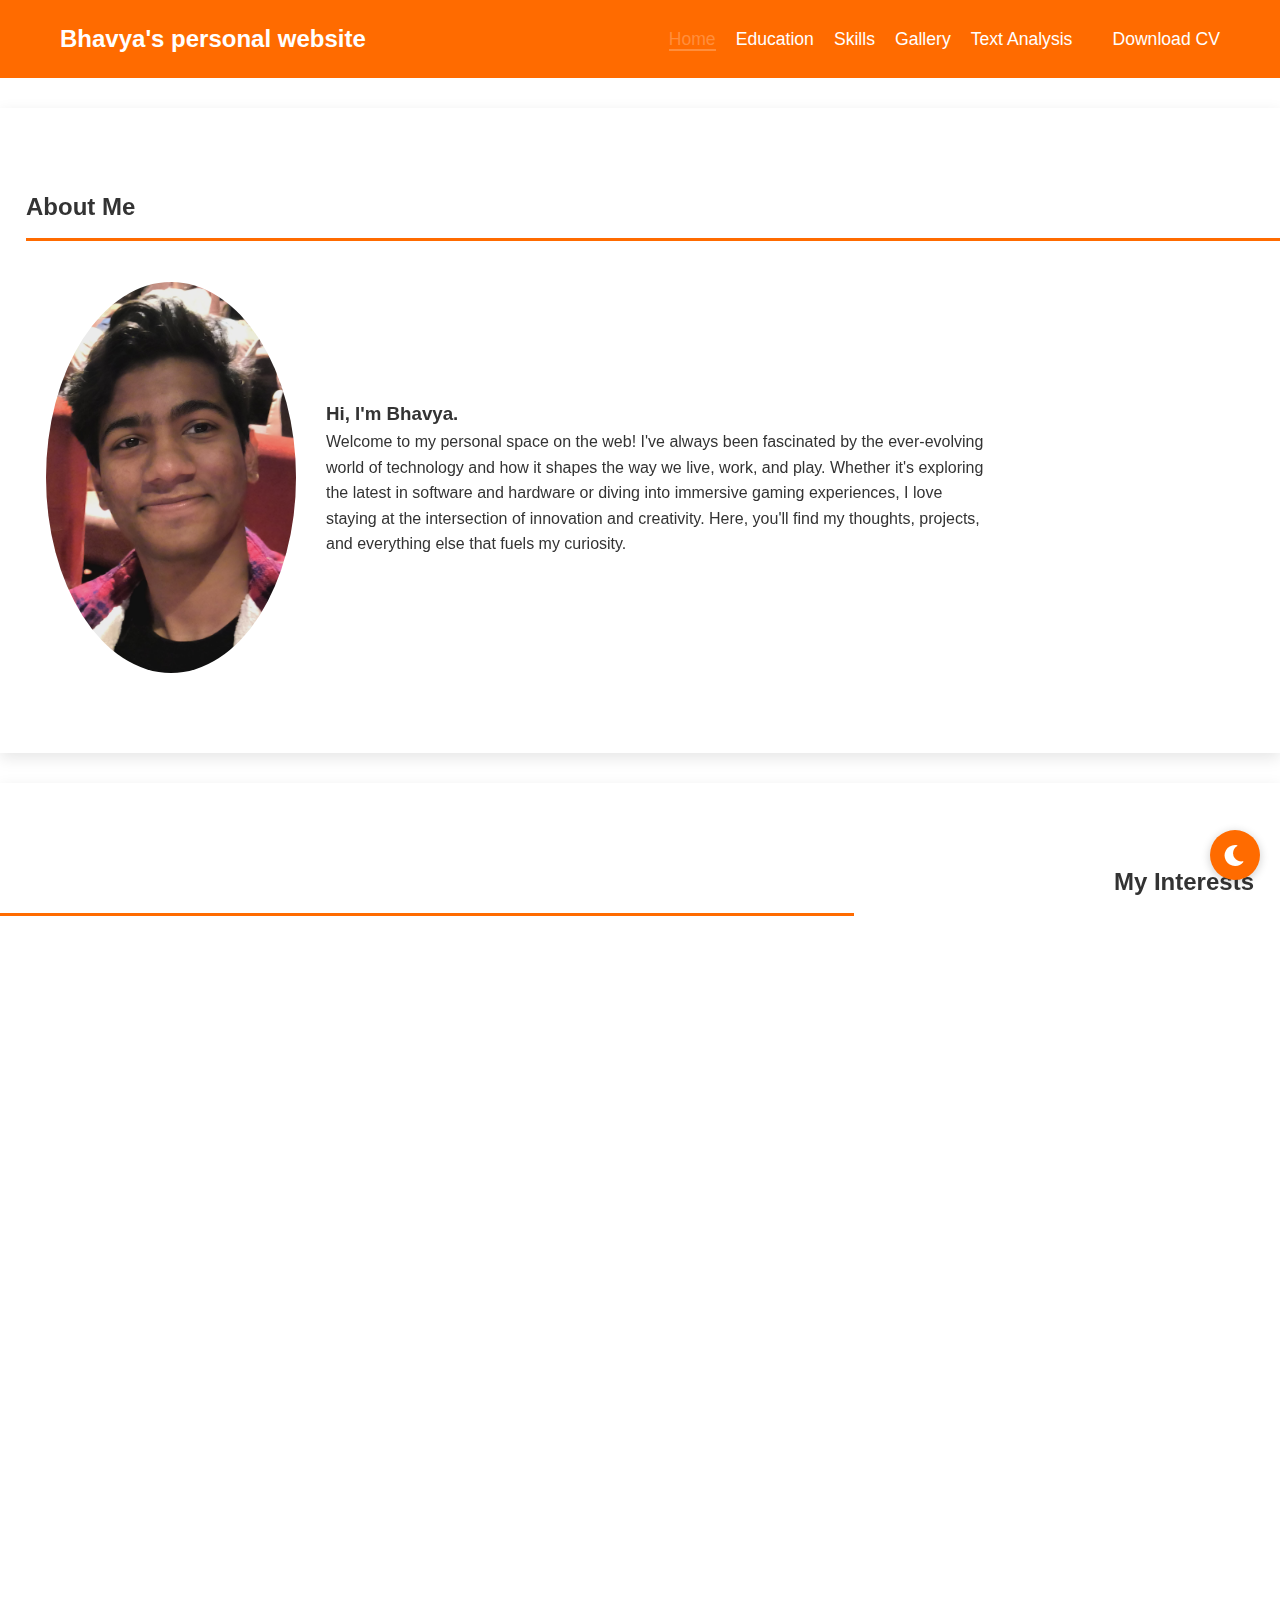
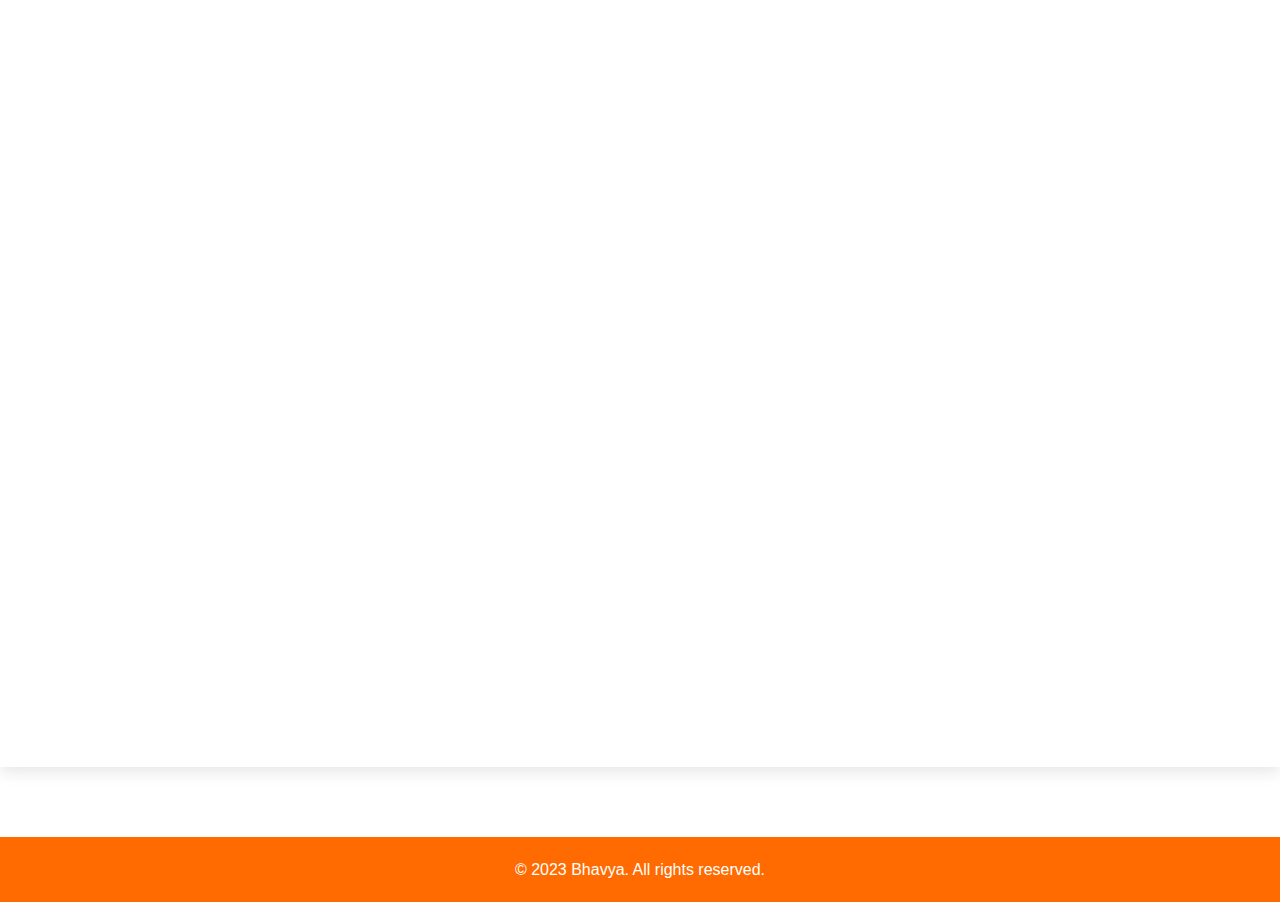
<file: index.html>
<!DOCTYPE html>
<html lang="en">
<head>
    <meta charset="UTF-8">
    <meta name="viewport" content="width=device-width, initial-scale=1.0">
    <title>Bhavya's Personal Website</title>
    <link rel="stylesheet" href="css/styles.css">
    <link rel="stylesheet" href="css/animations.css">
    <link rel="stylesheet" href="https://cdnjs.cloudflare.com/ajax/libs/font-awesome/6.0.0/css/all.min.css">
</head>
<body>
    <header>
        <div class="container">
            <h2>Bhavya's personal website</h2>
            <nav>
                <ul>
                    <li><a href="index.html" class="active">Home</a></li>
                    <li><a href="education.html">Education</a></li>
                    <li><a href="skills.html">Skills</a></li>
                    <li><a href="gallery.html">Gallery</a></li>
                    <li><a href="text-analysis.html">Text Analysis</a></li>
                    <li><a href="assets/cv.pdf" class="cv-nav-button" download>Download CV</a></li>
                </ul>
            </nav>
        </div>
    </header>

    <div class="page-content">
        <div class="container">
            <section id="about" class="section align-left">
                <h2 class="slide-in">About Me</h2>
                <div class="section-content">
                    <div class="profile slide-in">
                        <img src="assets/profile.jpg" alt="Profile Picture" class="profile-img">
                        <div class="about-text">
                            <h3 class="slide-in">Hi, I'm Bhavya.</h3>
                            <p class="slide-in">Welcome to my personal space on the web! I've always been fascinated by the ever-evolving world of technology and how it shapes the way we live, work, and play. Whether it's exploring the latest in software and hardware or diving into immersive gaming experiences, I love staying at the intersection of innovation and creativity. Here, you'll find my thoughts, projects, and everything else that fuels my curiosity.</p>
                        </div>
                    </div>
                </div>
            </section>
            
            <section id="interests" class="section align-right">
                <h2 class="slide-in-right">My Interests</h2>
                <div class="interests-container slide-in-right" style="width: 100%; max-width: 100%; padding: 0; margin-right: 0;">
                    <div class="interest-item">
                        <div class="interest-image">
                            <img src="assets/music.png" alt="Music Interest">
                        </div>
                        <div class="interest-content">
                            <h3>Music</h3>
                            <p>I enjoy listening to a variety of music genres including indie rock, classical, and electronic. Music helps me focus while coding and unwind after a long day.</p>
                        </div>
                    </div>
                    
                    <div class="interest-item right">
                        <div class="interest-image">
                            <img src="assets/gaming.png" alt="Gaming Interest">
                        </div>
                        <div class="interest-content">
                            <h3>Gaming</h3>
                            <p>I'm passionate about video games, especially strategy and RPG titles. Gaming offers a creative escape and helps me develop problem-solving skills in engaging virtual environments.</p>
                        </div>
                    </div>
                    
                    <div class="interest-item">
                        <div class="interest-image">
                            <img src="assets/nature.png" alt="Nature Interest">
                        </div>
                        <div class="interest-content">
                            <h3>Watching Nature</h3>
                            <p>I find peace in observing natural landscapes, from serene forests to majestic mountains. Nature watching helps me reconnect with the world around me and find inspiration for my creative endeavors.</p>
                        </div>
                    </div>
                    
                    <div class="interest-item right">
                        <div class="interest-image">
                            <img src="assets/sleeping.png" alt="Sleep Interest">
                        </div>
                        <div class="interest-content">
                            <h3>Sleeping</h3>
                            <p>I've perfected the art of quality rest! I believe good sleep is foundational to productivity and creativity, and I prioritize maintaining a healthy sleep schedule.</p>
                        </div>
                    </div>
                </div>
            </section>
        </div>
    </div>

    <!-- Theme toggle button -->
    <button id="theme-toggle" class="theme-toggle" aria-label="Toggle dark mode">
        <i id="theme-icon" class="fas fa-moon"></i>
    </button>

    <footer>
        <div class="container">
            <p>&copy; 2023 Bhavya. All rights reserved.</p>
        </div>
    </footer>
    
    <script src="js/tracking.js"></script>
    <script src="js/scroll-animations.js"></script>
    <script src="js/theme-switcher.js"></script>
</body>
</html>
</file>
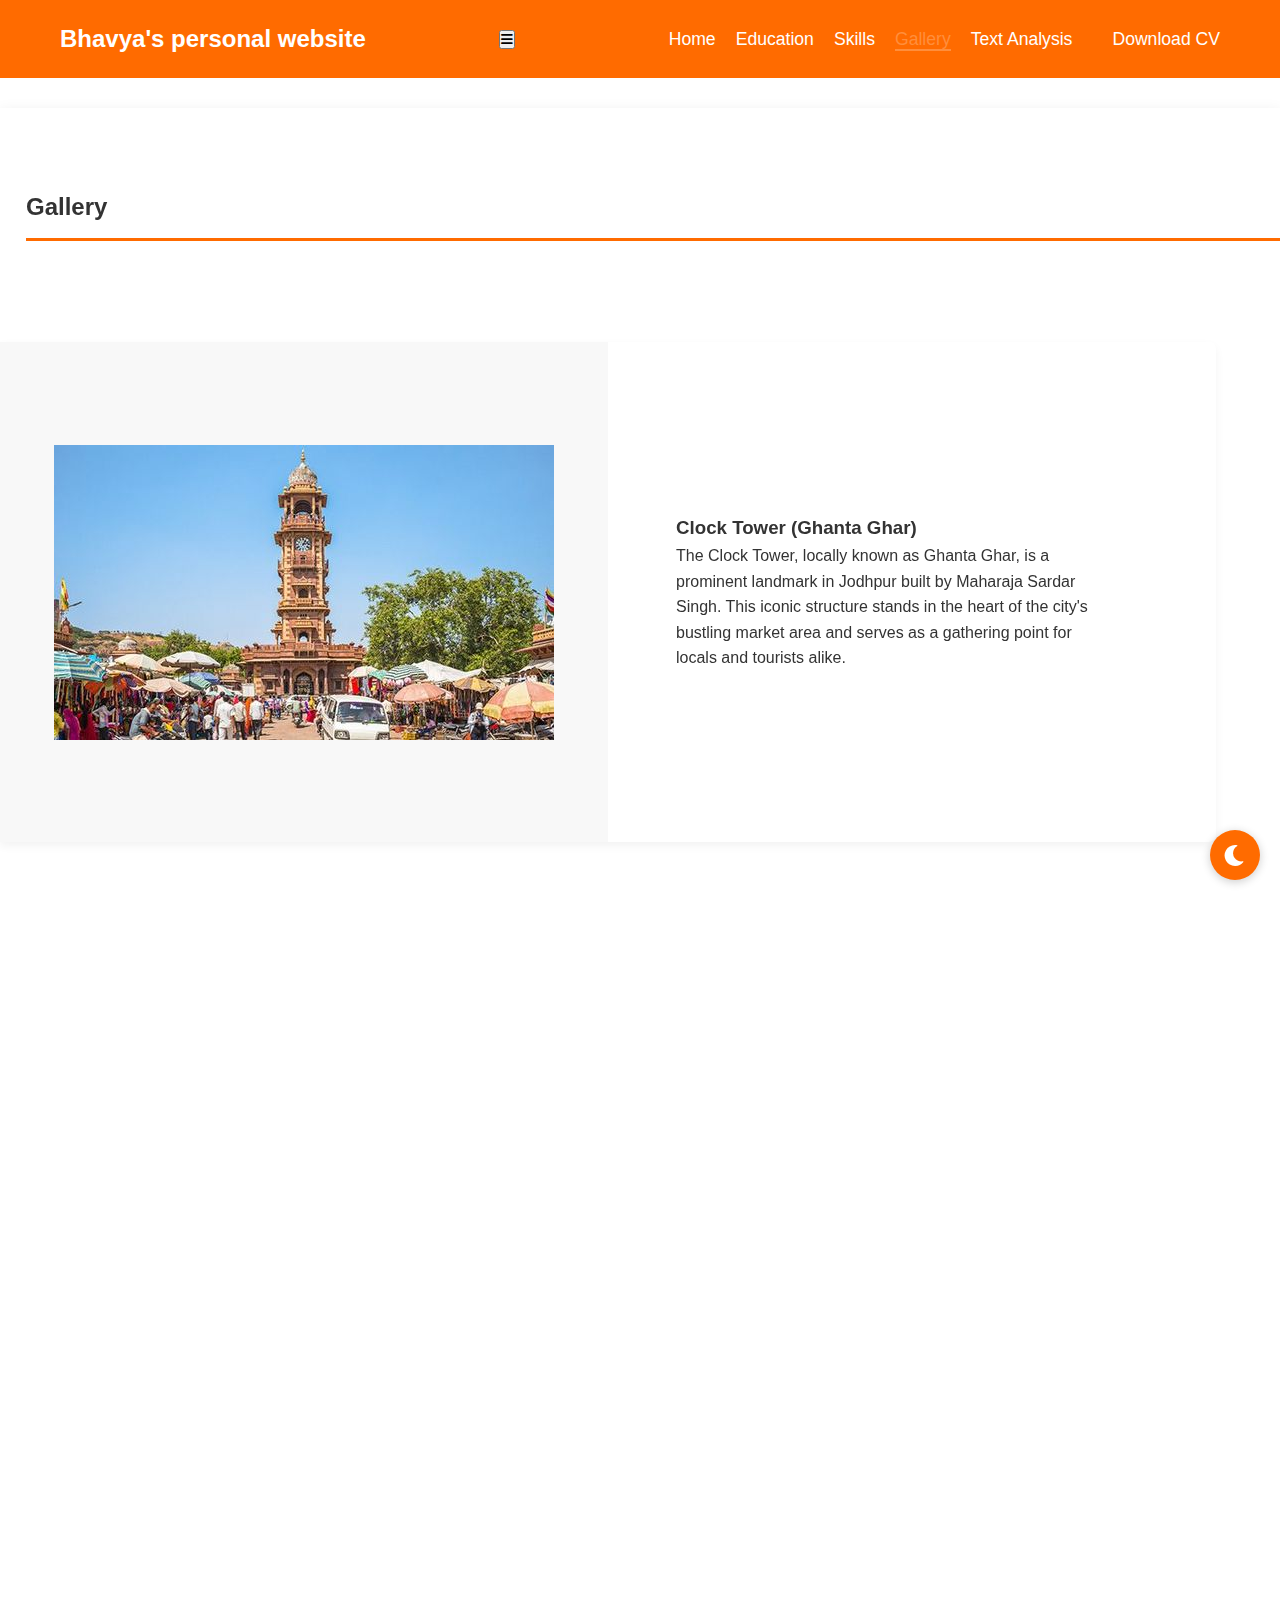
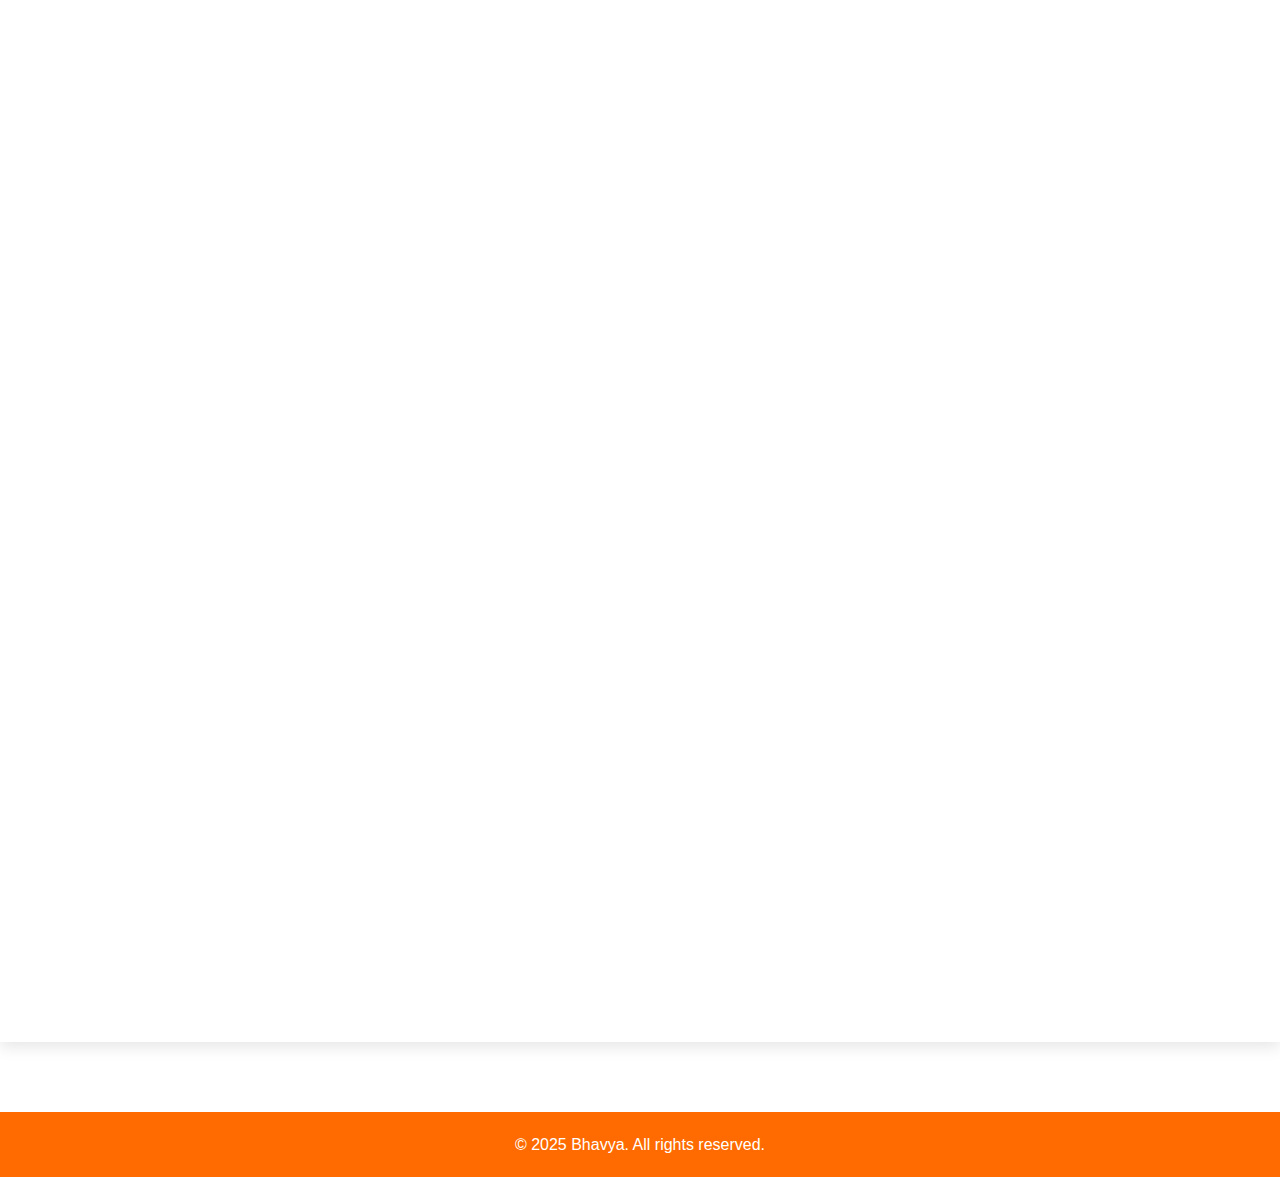
<file: gallery.html>
<!DOCTYPE html>
<html lang="en">
<head>
    <meta charset="UTF-8">
    <meta name="viewport" content="width=device-width, initial-scale=1.0">
    <title>Gallery | Bhavya's Personal Website</title>
    <link rel="stylesheet" href="css/styles.css">
    <link rel="stylesheet" href="css/animations.css">
    <style>
        .gallery-image {
            padding: 20px;
            background-color: #f8f8f8;
        }
        
        .gallery-image img {
            max-width: 100%;
            max-height: 340px;
            width: auto !important;
            height: auto !important;
            object-fit: contain !important;
            display: block;
            margin: 0 auto;
        }
    </style>
    <link rel="stylesheet" href="https://cdnjs.cloudflare.com/ajax/libs/font-awesome/6.0.0/css/all.min.css">
</head>
<body>
    <header>
        <div class="container">
            <h2>Bhavya's personal website</h2>
            <nav>
                <ul>
                    <li><a href="index.html">Home</a></li>
                    <li><a href="education.html">Education</a></li>
                    <li><a href="skills.html">Skills</a></li>
                    <li><a href="gallery.html" class="active">Gallery</a></li>
                    <li><a href="text-analysis.html">Text Analysis</a></li>
                    <li><a href="assets/cv.pdf" class="cv-nav-button" download>Download CV</a></li>
                </ul>
            </nav>
        </div>
    </header>
    <button id="theme-toggle" class="theme-toggle" aria-label="Toggle dark mode">
        <i id="theme-icon" class="fas fa-moon"></i>
    </button>

    <div class="page-content">
        <div class="container">
            <section id="gallery" class="section">
                <h2 class="slide-in">Gallery</h2>
                <div class="section-content">
                    <div class="gallery-container-alternating">
                        <div class="gallery-item-alternating slide-in">
                            <div class="gallery-image">
                                <img src="assets/ghantagar.jpg" alt="Clock Tower (Ghanta Ghar)">
                            </div>
                            <div class="gallery-info">
                                <h3>Clock Tower (Ghanta Ghar)</h3>
                                <p>The Clock Tower, locally known as Ghanta Ghar, is a prominent landmark in Jodhpur built by Maharaja Sardar Singh. This iconic structure stands in the heart of the city's bustling market area and serves as a gathering point for locals and tourists alike.</p>
                            </div>
                        </div>
                        <div class="gallery-item-alternating right slide-in slide-in-right">
                            <div class="gallery-image">
                                <img src="assets/umaidbhawan.jpg" alt="Umaid Bhawan Palace">
                            </div>
                            <div class="gallery-info">
                                <h3>Umaid Bhawan Palace</h3>
                                <p>Umaid Bhawan Palace is one of the largest private residences in the world, part of which is managed by Taj Hotels. Built between 1929 and 1943, this magnificent palace blends eastern and western architectural influences and is named after Maharaja Umaid Singh.</p>
                            </div>
                        </div>
                        <div class="gallery-item-alternating slide-in">
                            <div class="gallery-image">
                                <img src="assets/mandore4.jpg" alt="Mandore Gardens">
                            </div>
                            <div class="gallery-info">
                                <h3>Mandore Gardens</h3>
                                <p>Mandore Gardens, the ancient capital of Marwar, features beautiful cenotaphs (dewals) of Jodhpur's rulers. These architectural marvels are built in the style of Hindu temples instead of the typical chattri-style cenotaphs found elsewhere in Rajasthan.</p>
                            </div>
                        </div>
                        <div class="gallery-item-alternating right slide-in slide-in-right">
                            <div class="gallery-image">
                                <img src="assets/highcourt.jpg" alt="Rajasthan High Court">
                            </div>
                            <div class="gallery-info">
                                <h3>Rajasthan High Court</h3>
                                <p>The Rajasthan High Court in Jodhpur is housed in a beautiful red sandstone building that features impressive architecture. Established in 1949, it's one of the oldest high courts in India and continues to serve as an important judicial institution.</p>
                            </div>
                        </div>
                        <div class="gallery-item-alternating slide-in">
                            <div class="gallery-image">
                                <img src="assets/fortpath.jpg" alt="Mehrangarh Fort Path">
                            </div>
                            <div class="gallery-info">
                                <h3>Mehrangarh Fort Path</h3>
                                <p>The winding path leading to Mehrangarh Fort offers stunning views of the blue city. Built around 1460 by Rao Jodha, the fort stands 410 feet above the city and is enclosed by impressive thick walls. The path itself is a journey through Jodhpur's history.</p>
                            </div>
                        </div>
                        <div class="gallery-item-alternating right slide-in slide-in-right">
                            <div class="gallery-image">
                                <img src="assets/jaswanthada.jpg" alt="Jaswant Thada">
                            </div>
                            <div class="gallery-info">
                                <h3>Jaswant Thada</h3>
                                <p>Jaswant Thada is a cenotaph built in 1899 in memory of Maharaja Jaswant Singh II. This architectural landmark is made of intricately carved white marble and sits above a small lake, creating a peaceful retreat away from the bustling city.</p>
                            </div>
                        </div>
                    </div>
                </div>
            </section>
        </div>
    </div>

    <footer>
        <div class="container">
            <p>&copy; 2025 Bhavya. All rights reserved.</p>
        </div>
    </footer>
    
    <script src="js/tracking.js"></script>
    <script src="js/scroll-animations.js"></script>
    <script src="js/theme-switcher.js"></script>
    <script src="js/mobile-nav.js"></script>
</body>
</html>
</file>
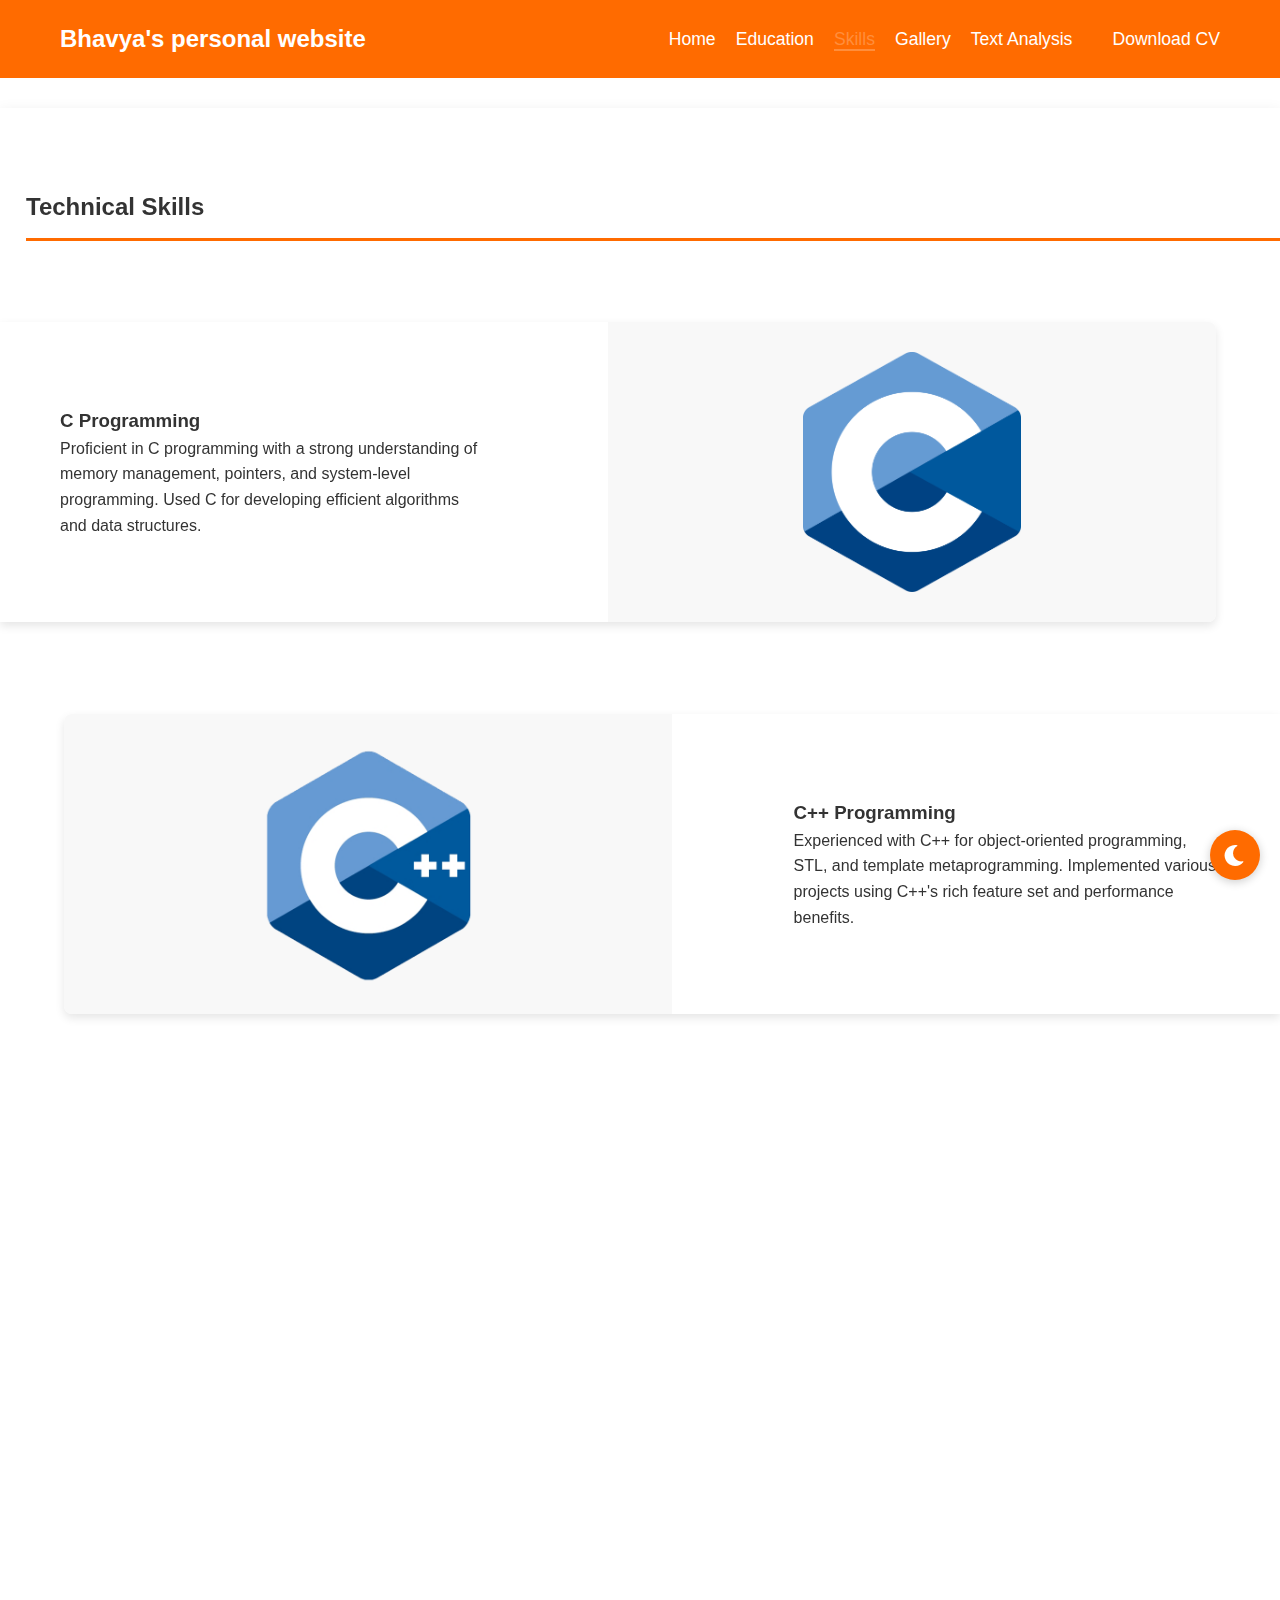
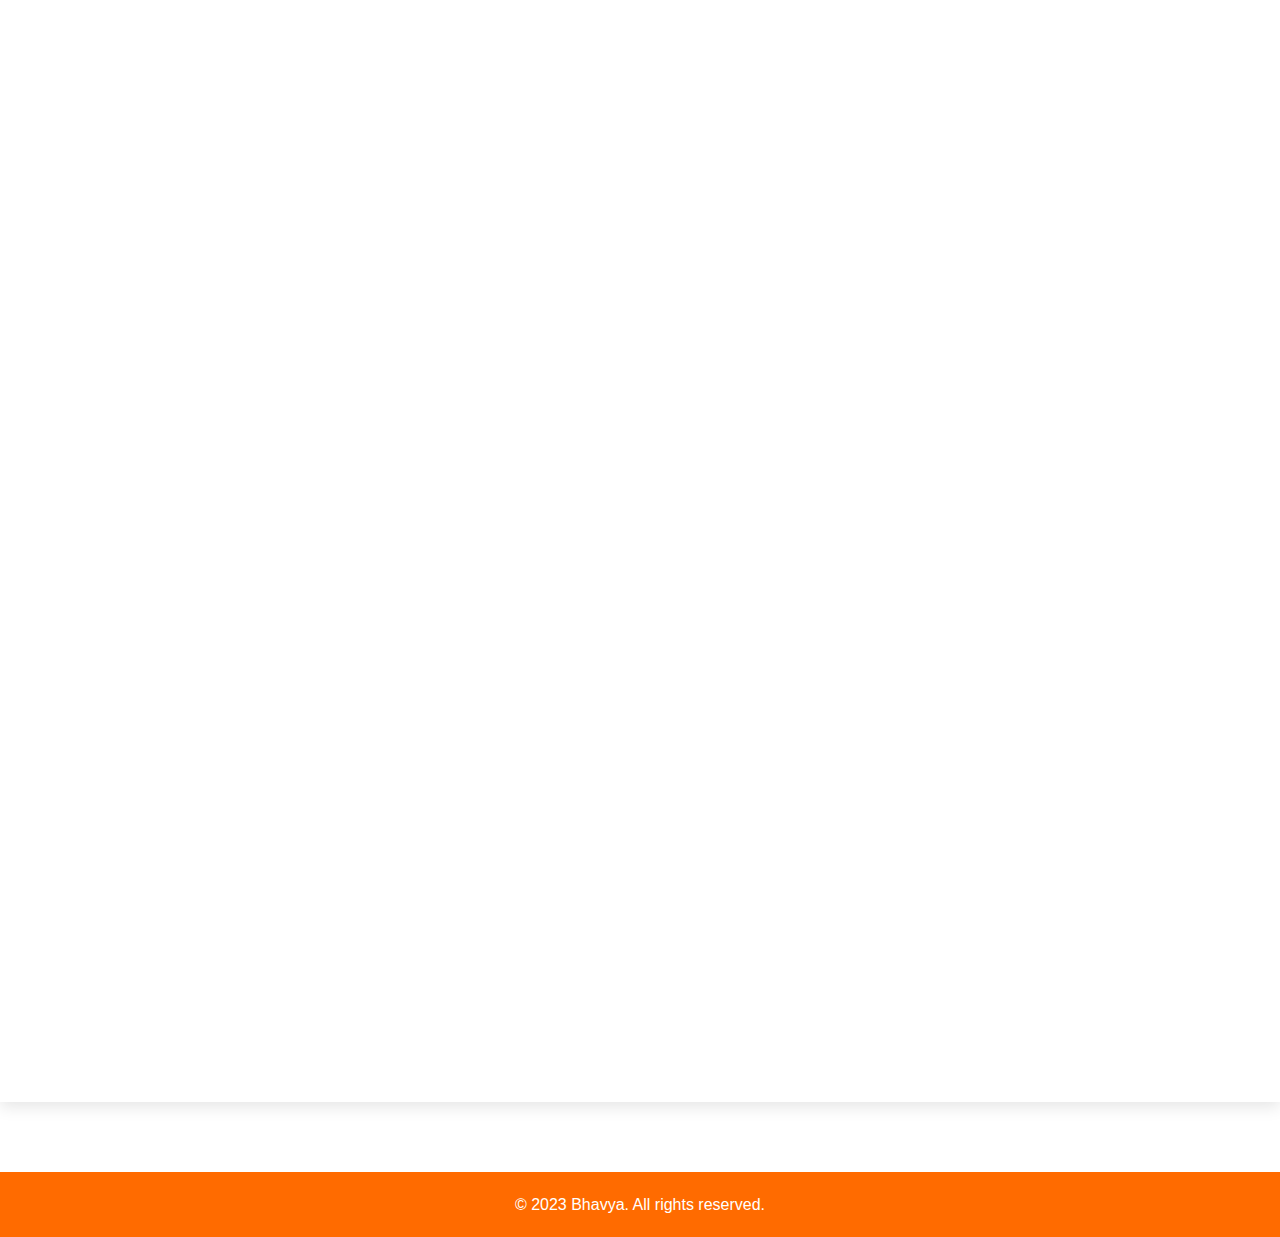
<file: skills.html>
<!DOCTYPE html>
<html lang="en">
<head>
    <meta charset="UTF-8">
    <meta name="viewport" content="width=device-width, initial-scale=1.0">
    <title>Skills | Bhavya's Personal Website</title>
    <link rel="stylesheet" href="css/styles.css">
    <link rel="stylesheet" href="css/animations.css">
    <style>
        /* Styling for skill logos */
        .skill-logo img {
            max-width: 100px;
            height: auto;
            transition: transform 0.3s ease;
            display: block;
            margin: 0 auto;
        }
        
        .skill-logo img:hover {
            transform: scale(1.1);
        }
        
        /* Ensure consistent size for all skill items */
        .skill-item-alternating {
            margin-bottom: 2rem;
            align-items: center;
        }

        /* Styling for new skill image placement */
        .skill-image {
            padding: 20px;
            background-color: #f8f8f8;
        }
        
        .skill-image img {
            max-width: 100%;
            max-height: 200px;
            width: auto !important;
            height: auto !important;
            object-fit: contain !important;
            display: block;
            margin: 0 auto;
        }
    </style>
    <!-- Font Awesome for icons -->
    <link rel="stylesheet" href="https://cdnjs.cloudflare.com/ajax/libs/font-awesome/6.0.0/css/all.min.css">
</head>
<body>
    <header>
        <div class="container">
            <h2>Bhavya's personal website</h2>
            <nav>
                <ul>
                    <li><a href="index.html">Home</a></li>
                    <li><a href="education.html">Education</a></li>
                    <li><a href="skills.html" class="active">Skills</a></li>
                    <li><a href="gallery.html">Gallery</a></li>
                    <li><a href="text-analysis.html">Text Analysis</a></li>
                    <li><a href="assets/cv.pdf" class="cv-nav-button" download>Download CV</a></li>
                </ul>
            </nav>
        </div>
    </header>

    <div class="page-content">
        <div class="container">
            <section id="skills" class="section">
                <h2 class="slide-in">Technical Skills</h2>
                <div class="section-content">
                    <div class="skills-container-alternating">
                        <!-- Skill 1 -->
                        <div class="skill-item-alternating slide-in">
                            <div class="skill-content">
                                <div class="skill-info">
                                    <h3>C Programming</h3>
                                    <p>Proficient in C programming with a strong understanding of memory management, pointers, and system-level programming. Used C for developing efficient algorithms and data structures.</p>
                                </div>
                            </div>
                            <div class="skill-image">
                                <img src="assets/c_programming.jpg" alt="C Programming">
                            </div>
                        </div>
                        
                        <!-- Skill 2 -->
                        <div class="skill-item-alternating right slide-in slide-in-right">
                            <div class="skill-content">
                                <div class="skill-info">
                                    <h3>C++ Programming</h3>
                                    <p>Experienced with C++ for object-oriented programming, STL, and template metaprogramming. Implemented various projects using C++'s rich feature set and performance benefits.</p>
                                </div>
                            </div>
                            <div class="skill-image">
                                <img src="assets/c++.png" alt="C++ Programming">
                            </div>
                        </div>
                        
                        <!-- Skill 3 -->
                        <div class="skill-item-alternating slide-in">
                            <div class="skill-content">
                                <div class="skill-info">
                                    <h3>Python</h3>
                                    <p>Proficient in Python for scripting, data analysis, and machine learning. Worked with popular libraries like NumPy, Pandas, and Matplotlib for data science applications.</p>
                                </div>
                            </div>
                            <div class="skill-image">
                                <img src="assets/python.png" alt="Python">
                            </div>
                        </div>
                        
                        <!-- Skill 4 -->
                        <div class="skill-item-alternating right slide-in slide-in-right">
                            <div class="skill-content">
                                <div class="skill-info">
                                    <h3>SQL</h3>
                                    <p>Familiar with relational database design, queries, and optimization. Experienced with database management systems and applying SQL for data manipulation and retrieval.</p>
                                </div>
                            </div>
                            <div class="skill-image">
                                <img src="assets/SQL.png" alt="SQL">
                            </div>
                        </div>
                        
                        <!-- Skill 5 -->
                        <div class="skill-item-alternating slide-in">
                            <div class="skill-content">
                                <div class="skill-info">
                                    <h3>MongoDB</h3>
                                    <p>Experienced with NoSQL databases like MongoDB for scalable and flexible data storage solutions. Familiar with document-based models and distributed database architectures.</p>
                                </div>
                            </div>
                            <div class="skill-image">
                                <img src="assets/nosql.png" alt="NoSQL">
                            </div>
                        </div>
                        
                        <!-- Skill 6 -->
                        <div class="skill-item-alternating right slide-in slide-in-right">
                            <div class="skill-content">
                                <div class="skill-info">
                                    <h3>HTML & CSS</h3>
                                    <p>Beginner knowledge of web development fundamentals, creating structured content with HTML and styling with CSS. Building responsive layouts and user interfaces.</p>
                                </div>
                            </div>
                            <div class="skill-image">
                                <img src="assets/html and css.png" alt="HTML & CSS">
                            </div>
                        </div>
                        
                        <!-- Skill 7 -->
                        <div class="skill-item-alternating slide-in">
                            <div class="skill-content">
                                <div class="skill-info">
                                    <h3>JavaScript</h3>
                                    <p>Beginner understanding of JavaScript for client-side web programming. Working with DOM manipulation, events, and creating interactive user experiences.</p>
                                </div>
                            </div>
                            <div class="skill-image">
                                <img src="assets/javascript.png" alt="JavaScript">
                            </div>
                        </div>
                        
                        <!-- Skill 8 -->
                        <div class="skill-item-alternating right slide-in slide-in-right">
                            <div class="skill-content">
                                <div class="skill-info">
                                    <h3>Node.js</h3>
                                    <p>Beginning to explore server-side JavaScript with Node.js. Learning about asynchronous programming, event-driven architecture, and building backend services.</p>
                                </div>
                            </div>
                            <div class="skill-image">
                                <img src="assets/nodejs.png" alt="Node.js">
                            </div>
                        </div>
                        
                        <!-- Skill 9 -->
                        <div class="skill-item-alternating slide-in">
                            <div class="skill-content">
                                <div class="skill-info">
                                    <h3>Git</h3>
                                    <p>Familiar with version control using Git for tracking changes, branching, and collaboration. Experience with GitHub for project management and sharing code.</p>
                                </div>
                            </div>
                            <div class="skill-image">
                                <img src="assets/git-logo.png" alt="Git">
                            </div>
                        </div>
                        
                        <!-- Skill 10 -->
                        <div class="skill-item-alternating right slide-in slide-in-right">
                            <div class="skill-content">
                                <div class="skill-info">
                                    <h3>Bash</h3>
                                    <p>Basic knowledge of shell scripting with Bash for automation and system administration tasks. Working with command-line utilities and Linux environments.</p>
                                </div>
                            </div>
                            <div class="skill-image">
                                <img src="assets/bash.png" alt="Bash">
                            </div>
                        </div>
                    </div>
                </div>
            </section>
        </div>
    </div>

    <!-- Theme toggle button -->
    <button id="theme-toggle" class="theme-toggle" aria-label="Toggle dark mode">
        <i id="theme-icon" class="fas fa-moon"></i>
    </button>

    <footer>
        <div class="container">
            <p>&copy; 2023 Bhavya. All rights reserved.</p>
        </div>
    </footer>
    
    <script src="js/tracking.js"></script>
    <script src="js/scroll-animations.js"></script>
    <script src="js/theme-switcher.js"></script>
</body>
</html>
</file>
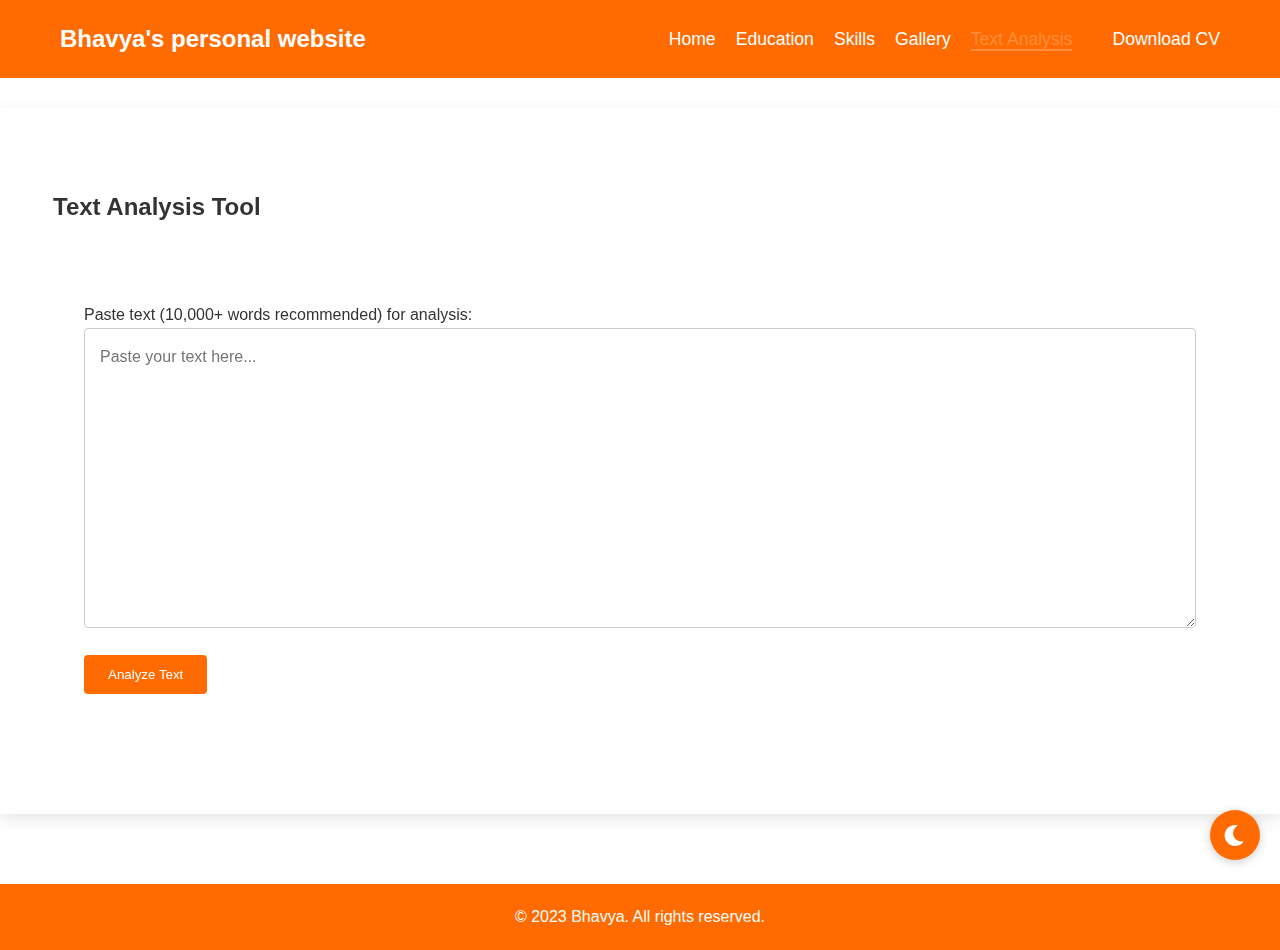
<file: text-analysis.html>
<!DOCTYPE html>
<html lang="en">
<head>
    <meta charset="UTF-8">
    <meta name="viewport" content="width=device-width, initial-scale=1.0">
    <title>Text Analysis | Bhavya's Personal Website</title>
    <link rel="stylesheet" href="css/styles.css">
    <link rel="stylesheet" href="css/animations.css">
    <link rel="stylesheet" href="https://cdnjs.cloudflare.com/ajax/libs/font-awesome/6.0.0/css/all.min.css">
    <style>
        .text-analysis-container {
            width: 90%;
            max-width: 1200px;
            margin: 0 auto;
            padding: 20px;
        }
        
        textarea {
            width: 100%;
            min-height: 300px;
            padding: 15px;
            margin-bottom: 20px;
            border: 1px solid #ccc;
            border-radius: 4px;
            font-family: inherit;
            font-size: 1rem;
            line-height: 1.6;
            background-color: var(--card-bg);
            color: var(--text-color);
        }
        
        button {
            padding: 12px 24px;
            background-color: var(--primary-color);
            color: white;
            border: none;
            border-radius: 4px;
            cursor: pointer;
            font-weight: 500;
            transition: all 0.3s ease;
            margin-bottom: 20px;
        }
        
        button:hover {
            background-color: var(--primary-dark);
            transform: translateY(-2px);
            box-shadow: 0 4px 8px rgba(0, 0, 0, 0.15);
        }
        
        .results-container {
            margin-top: 30px;
            background-color: var(--card-bg);
            padding: 20px;
            border-radius: 8px;
            box-shadow: 0 4px 10px var(--card-shadow);
        }
        
        .result-section {
            margin-bottom: 30px;
        }
        
        .result-section h3 {
            margin-bottom: 15px;
            border-bottom: 2px solid var(--line-color);
            padding-bottom: 8px;
            color: var(--text-color);
        }
        
        table {
            width: 100%;
            border-collapse: collapse;
            margin-top: 15px;
        }
        
        table, th, td {
            border: 1px solid #ddd;
        }
        
        th, td {
            padding: 12px 15px;
            text-align: left;
        }
        
        th {
            background-color: var(--primary-color);
            color: white;
        }
        
        tr:nth-child(even) {
            background-color: rgba(0, 0, 0, 0.05);
        }
    </style>
</head>
<body>
    <header>
        <div class="container">
            <h2>Bhavya's personal website</h2>
            <nav>
                <ul>
                    <li><a href="index.html">Home</a></li>
                    <li><a href="education.html">Education</a></li>
                    <li><a href="skills.html">Skills</a></li>
                    <li><a href="gallery.html">Gallery</a></li>
                    <li><a href="text-analysis.html" class="active">Text Analysis</a></li>
                    <li><a href="assets/cv.pdf" class="cv-nav-button" download>Download CV</a></li>
                </ul>
            </nav>
        </div>
    </header>

    <!-- Theme toggle button -->
    <button id="theme-toggle" class="theme-toggle" aria-label="Toggle dark mode">
        <i id="theme-icon" class="fas fa-moon"></i>
    </button>

    <div class="page-content">
        <div class="container">
            <section id="text-analysis" class="section">
                <h2 class="slide-in">Text Analysis Tool</h2>
                <div class="text-analysis-container slide-in">
                    <p>Paste text (10,000+ words recommended) for analysis:</p>
                    <textarea id="text-input" placeholder="Paste your text here..."></textarea>
                    <button id="analyze-btn">Analyze Text</button>
                    
                    <div class="results-container" id="results-container" style="display: none;">
                        <!-- Basic statistics -->
                        <div class="result-section">
                            <h3>Basic Text Statistics</h3>
                            <div id="basic-stats"></div>
                        </div>
                        
                        <!-- Pronouns -->
                        <div class="result-section">
                            <h3>Pronouns</h3>
                            <div id="pronouns-stats"></div>
                        </div>
                        
                        <!-- Prepositions -->
                        <div class="result-section">
                            <h3>Prepositions</h3>
                            <div id="prepositions-stats"></div>
                        </div>
                        
                        <!-- Indefinite Articles -->
                        <div class="result-section">
                            <h3>Indefinite Articles</h3>
                            <div id="articles-stats"></div>
                        </div>
                    </div>
                </div>
            </section>
        </div>
    </div>

    <footer>
        <div class="container">
            <p>&copy; 2023 Bhavya. All rights reserved.</p>
        </div>
    </footer>
    
    <script src="js/tracking.js"></script>
    <script src="js/scroll-animations.js"></script>
    <script src="js/theme-switcher.js"></script>
    <script src="js/text-analysis.js"></script>
</body>
</html>
</file>
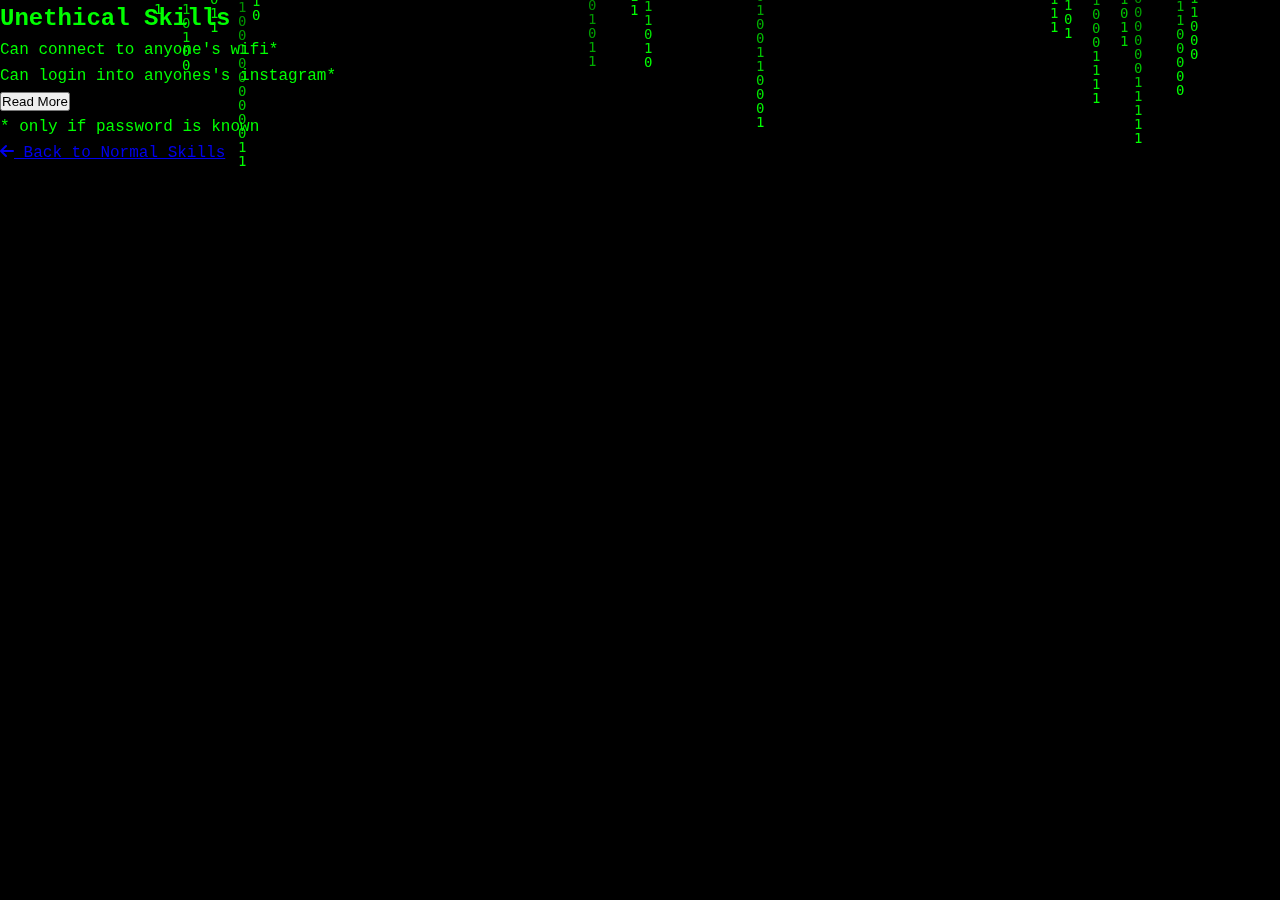
<file: unethical-skills.html>
<!DOCTYPE html>
<html lang="en">
<head>
    <meta charset="UTF-8">
    <meta name="viewport" content="width=device-width, initial-scale=1.0">
    <title>Unethical Skills | Bhavya's Website</title>
    <link rel="stylesheet" href="css/styles.css">
    <link rel="stylesheet" href="https://cdnjs.cloudflare.com/ajax/libs/font-awesome/6.0.0/css/all.min.css">
    <style>
        body {
            margin: 0;
            padding: 0;
            background-color: #000;
            color: #0f0;
            font-family: 'Courier New', monospace;
            overflow-x: hidden;
        }
        
        canvas {
            position: fixed;
            top: 0;
            left: 0;
            z-index: -1;
        }
    </style>
</head>
<body>
    <div class="matrix-bg">
        <canvas id="matrix"></canvas>
    </div>

    <div class="matrix-content">
        <div class="unethical-card">
            <h2>Unethical Skills</h2>
            <p class="unethical-skill">Can connect to anyone's wifi*</p>
            <p class="unethical-skill">Can login into anyones's instagram*</p>
            <button class="read-more">Read More</button>
            <div class="hidden-content">
                <p>* only if password is known</p>
            </div>
        </div>
        
        <a href="skills.html" class="back-to-skills">
            <i class="fas fa-arrow-left"></i> Back to Normal Skills
        </a>
    </div>

    <script>
        const canvas = document.getElementById('matrix');
        const ctx = canvas.getContext('2d');
        
        canvas.width = window.innerWidth;
        canvas.height = window.innerHeight;
        
        const chars = '01';
        
        const fontSize = 14;
        const columns = Math.floor(canvas.width / fontSize);
        
        const drops = [];
        for (let i = 0; i < columns; i++) {
            drops[i] = Math.floor(Math.random() * -canvas.height);
        }
        
        function draw() {
            ctx.fillStyle = 'rgba(0, 0, 0, 0.05)';
            ctx.fillRect(0, 0, canvas.width, canvas.height);
            
            ctx.fillStyle = '#0f0';
            ctx.font = `${fontSize}px monospace`;
            
            for (let i = 0; i < drops.length; i++) {
                const text = chars.charAt(Math.floor(Math.random() * chars.length));
                
                ctx.fillText(text, i * fontSize, drops[i]);
                
                if (drops[i] > canvas.height || Math.random() > 0.98) {
                    drops[i] = Math.floor(Math.random() * -canvas.height);
                }
                
                drops[i] += fontSize;
            }
        }
        
        setInterval(draw, 50);
        
        window.addEventListener('resize', () => {
            canvas.width = window.innerWidth;
            canvas.height = window.innerHeight;
        });
        
        document.querySelector('.read-more').addEventListener('click', function() {
            const card = document.querySelector('.unethical-card');
            card.classList.toggle('expanded');
            
            if (card.classList.contains('expanded')) {
                this.textContent = 'Read Less';
            } else {
                this.textContent = 'Read More';
            }
        });
    </script>
    <script src="js/tracking.js"></script>
    <script src="js/mobile-nav.js"></script>
</body>
</html>
</file>
<file: css/styles.css>
/* Root variables for theming */
:root {
    /* Light theme (default) */
    --primary-color: #ff6b00;
    --primary-light: #ff8e3c;
    --primary-dark: #e55d00;
    --text-color: #333333;
    --bg-color: #ffffff;
    --header-bg: #ff6b00;
    --header-text: #ffffff;
    --section-bg: #ffffff;
    --card-bg: #ffffff;
    --card-shadow: rgba(0, 0, 0, 0.1);
    --footer-bg: #ff6b00;
    --footer-text: #ffffff;
    --line-color: #ff6b00;
    --image-bg: #f8f8f8;
}

/* Dark theme colors */
[data-theme="dark"] {
    --primary-color: #ff6b00;
    --primary-light: #ff8e3c;
    --primary-dark: #e55d00;
    --text-color: #f0f0f0;
    --bg-color: #121212;
    --header-bg: #202020;
    --header-text: #ff6b00;
    --section-bg: #202020;
    --card-bg: #2d2d2d;
    --card-shadow: rgba(0, 0, 0, 0.4);
    --footer-bg: #202020;
    --footer-text: #ff6b00;
    --line-color: #ff6b00;
    --image-bg: #2d2d2d;
}

* {
    margin: 0;
    padding: 0;
    box-sizing: border-box;
}

/* Setup for sticky footer */
html, body {
    height: 100%;
}

body {
    font-family: 'Segoe UI', Tahoma, Geneva, Verdana, sans-serif;
    line-height: 1.6;
    color: var(--text-color);
    background-color: var(--bg-color);
    display: flex;
    flex-direction: column;
    overflow-x: hidden; /* Prevent horizontal scroll */
    width: 100%;
    max-width: 100vw; /* Limit to viewport width */
    transition: background-color 0.3s, color 0.3s;
}

.page-content {
    flex: 1 0 auto;
    width: 100%;
    max-width: 100vw;
    overflow-x: hidden; /* Prevent horizontal scroll */
    background-color: var(--bg-color);
}

.page-content .container {
    width: 100%;
    max-width: 100%;
    padding: 0; /* Remove padding to allow sections to touch edges */
    overflow-x: hidden; /* Prevent horizontal scroll */
}

.container {
    width: 100%;
    max-width: 1200px;
    margin: 0 auto;
    padding: 0 20px;
}

header {
    background-color: var(--header-bg);
    color: var(--header-text);
    padding: 20px 0;
    position: sticky;
    top: 0;
    z-index: 1000;
}

header .container {
    display: flex;
    justify-content: space-between;
    align-items: center;
}

header h1 {
    font-size: 2.2em;
}

nav ul {
    display: flex;
    list-style: none;
}

nav ul li {
    margin-left: 20px;
}

nav ul li a {
    color: var(--header-text);
    text-decoration: none;
    font-size: 1.1em;
    transition: color 0.3s;
}

nav ul li a:hover {
    color: var(--primary-light);
}

nav ul li a.active {
    color: var(--primary-light);
    border-bottom: 2px solid var(--primary-light);
}

/* CV button in navigation - updated to match other nav links */
.cv-nav-button {
    background-color: transparent;
    padding: 0;
    border-radius: 0;
    color: var(--header-text);
    margin-left: 20px;
    transition: color 0.3s;
    text-decoration: none;
    font-size: 1.1em;
    font-weight: normal;
    display: inline;
    border: none;
    box-shadow: none;
}

.cv-nav-button:hover {
    background-color: transparent;
    color: var(--primary-light);
    transform: none;
    box-shadow: none;
}

.cv-nav-button.active {
    color: var(--primary-light);
    border-bottom: 2px solid var(--primary-light);
}

/* Keep the standalone CV button styling unchanged */
.cv-button {
    display: inline-block;
    padding: 12px 24px;
    background-color: var(--primary-color);
    color: white;
    text-decoration: none;
    border-radius: 4px;
    margin-top: 20px;
    transition: all 0.3s ease;
    border: none;
    font-weight: 500;
    box-shadow: 0 2px 5px rgba(0, 0, 0, 0.1);
}

.cv-button:hover {
    background-color: var(--primary-dark);
    transform: translateY(-2px);
    box-shadow: 0 4px 8px rgba(0, 0, 0, 0.15);
}

/* Section styling - Update for full-width edge-to-edge appearance */
.section {
    padding: 80px 0;
    margin: 30px 0; /* Standardize margins between sections */
    border-radius: 0;
    position: relative;
    min-height: 60vh;
    display: flex;
    flex-direction: column;
    background-color: var(--section-bg);
    box-shadow: 0 5px 15px var(--card-shadow);
    width: 100vw; /* Full viewport width */
    max-width: 100vw; /* Override any max-width constraints */
    margin-left: calc(-50vw + 50%); /* Negative margin technique to break out of container */
    margin-right: calc(-50vw + 50%);
    box-sizing: border-box;
    overflow: hidden;
    align-items: center; /* Center content horizontally */
}

/* Inner content container to maintain readable widths */
.section-content {
    width: 90%;
    max-width: 1200px;
    margin: 0 auto; /* Center the content */
    padding: 0 20px;
    box-sizing: border-box;
}

/* Ensure consistent background color across all sections */
.section-content {
    padding: 0 20px;
    margin: 0 auto;
}

/* Section title positioning for edge-to-edge sections */
.section h2:first-child {
    width: 90%;
    max-width: 1200px;
    margin-left: auto;
    margin-right: auto;
    margin-bottom: 40px;
    padding-bottom: 15px;
    border-bottom: 3px solid var(--line-color);
    display: inline-block;
    color: var(--text-color);
    box-sizing: border-box;
}

/* Remove unique section styling - make all sections consistent */
#about, #education, #skills, #gallery, #cv, #interests {
    background-color: var(--section-bg);
    box-shadow: 0 5px 15px var(--card-shadow);
    margin: 30px 0; /* Standardize margins between sections */
}

/* Remove Section dividers */
.section:not(:last-child)::after {
    display: none;
}

/* Section title styling - adjust alignment */
.section h2:first-child {
    margin-bottom: 40px;
    padding-bottom: 15px;
    border-bottom: 3px solid var(--line-color);
    display: inline-block;
    color: var(--text-color);
    margin-left: 0;
    margin-right: 0;
    padding-left: 0;
    text-align: inherit;
}

/* Improve left aligned sections */
.align-left {
    text-align: left !important;
}

.align-left .section-content {
    display: flex;
    flex-direction: row;
    justify-content: flex-start;
    margin-left: 5% !important;
    margin-right: auto !important;
    width: 90% !important;
}

.align-left h2:first-child {
    margin-left: 5% !important;
    margin-right: auto !important;
    text-align: left !important;
}

/* Improve right aligned sections */
.align-right {
    text-align: right !important;
}

.align-right .section-content {
    display: flex;
    flex-direction: row-reverse !important;
    justify-content: flex-start !important;
    margin-right: 5% !important;
    margin-left: auto !important;
    width: 90% !important;
}

.align-right h2:first-child {
    margin-right: 5% !important;
    margin-left: auto !important;
    text-align: right !important;
}

/* Fix object alternation within sections */

/* More explicit profile content positioning to ensure alternation */
.profile {
    display: flex;
    align-items: center;
    gap: 30px;
    width: 100%;
}

/* Left section profile arrangement */
.align-left .profile {
    flex-direction: row !important; /* Image left, text right */
    justify-content: flex-start !important;
}

.align-left .about-text {
    text-align: left !important;
}

.align-left .about-text h3,
.align-left .about-text p {
    text-align: left !important;
}

/* Right section profile arrangement */
.align-right .profile {
    flex-direction: row-reverse !important; /* Image right, text left */
    justify-content: flex-start !important;
}

.align-right .about-text {
    text-align: right !important;
}

.align-right .about-text h3,
.align-right .about-text p {
    text-align: right !important;
}

/* Fix image sizes and positioning */
.profile-img {
    max-width: 250px;
    height: auto;
    border-radius: 50%;
    object-fit: cover;
    flex-shrink: 0; /* Prevent image from shrinking */
}

/* Fix text container width */
.about-text {
    flex: 1; /* Let text take available space */
    max-width: 60%; /* Limit width to ensure readable text */
}

/* Ensure proper alignment of nested elements */
.align-left .slide-in,
.align-left .slide-in-right,
.align-left .slide-in-up {
    text-align: left !important;
}

.align-right .slide-in,
.align-right .slide-in-right,
.align-right .slide-in-up {
    text-align: right !important;
}

.profile-img {
    max-width: 250px;
    height: auto;
    border-radius: 50%;
    object-fit: cover;
}

.about-text h2 {
    margin-bottom: 20px;
    color: var(--text-color);
}

.education-item {
    margin-bottom: 30px;
    padding: 20px;
    background-color: var(--card-bg);
    border-radius: 8px;
    box-shadow: 0 4px 10px var(--card-shadow);
}

.education-item h3 {
    color: var(--text-color);
    margin-bottom: 10px;
}

.skills-container {
    display: flex;
    justify-content: space-between;
    flex-wrap: wrap;
    gap: 20px;
}

.skill-category {
    flex: 1;
    min-width: 250px;
    padding: 20px;
    background-color: var(--card-bg);
    border-radius: 8px;
    box-shadow: 0 4px 10px var(--card-shadow);
}

.skill-category h3 {
    color: var(--text-color);
    margin-bottom: 15px;
    text-align: left; /* Change from center to left */
}

.skill-category ul {
    list-style-type: none;
}

.skill-category ul li {
    padding: 8px 0;
    border-bottom: 1px solid #eee;
}

/* Updated skills layout with edge-to-edge images */
.skills-container-alternating {
    display: flex;
    flex-direction: column;
    gap: 60px; /* Add spacing between skill items */
    width: 100%;
    max-width: 100%;
    box-sizing: border-box;
    overflow: visible;
    margin: 40px 0;
}

.skill-item-alternating {
    display: flex;
    align-items: stretch; /* Make items stretch to fill height */
    gap: 0;
    padding: 0;
    border-radius: 0;
    background-color: var(--card-bg);
    box-shadow: 0 4px 10px var(--card-shadow);
    transition: all 0.3s ease;
    margin-bottom: 0;
    overflow: hidden;
}

/* Adjust skill item to not touch opposite edge */
.skill-item-alternating:not(.right) {
    flex-direction: row;
    width: 95vw; /* Reduced from 100vw */
    margin-left: calc(-50vw + 50%);
    margin-right: auto; /* Not extending to right edge */
    border-top-right-radius: 8px;
    border-bottom-right-radius: 8px;
}

.skill-item-alternating.right {
    flex-direction: row-reverse;
    width: 95vw; /* Reduced from 100vw */
    margin-left: auto; /* Not extending to left edge */
    margin-right: calc(-50vw + 50%);
    border-top-left-radius: 8px;
    border-bottom-left-radius: 8px;
}

/* Remove alternate background colors */
.skill-item-alternating:not(.right) {
    background-color: var(--card-bg);
}

/* Update skill content layout */
.skill-item-alternating .skill-content {
    display: flex;
    width: 50%; /* Half width for text content */
    max-width: 800px;
    margin: 0;
    padding: 60px;
    align-items: center;
}

/* Adjust skill item padding based on alignment */
.skill-item-alternating:not(.right) .skill-content {
    padding-right: 10%;
    padding-left: 60px;
}

.skill-item-alternating.right .skill-content {
    padding-left: 10%;
    padding-right: 60px;
}

/* Updated skill image styling to prevent cutting off */
.skill-item-alternating .skill-image {
    flex: 1;
    min-height: 300px;
    overflow: hidden;
    background-color: var(--image-bg);
    display: flex;
    justify-content: center;
    align-items: center;
    padding: 30px;
}

.skill-item-alternating .skill-image img {
    max-width: 100%;
    max-height: 240px;
    width: auto;
    height: auto;
    object-fit: contain;
    object-position: center;
}

/* Make the logo/image take the full edge */
.skill-item-alternating .skill-image {
    flex: 1;
    height: 300px;
    overflow: hidden;
    background-color: var(--image-bg);
    display: flex;
    justify-content: center;
    align-items: center;
}

.skill-item-alternating .skill-image img {
    width: 100%;
    height: 100%;
    object-fit: cover;
}

/* Education items styled to have edge images */
.education-container {
    display: flex;
    flex-direction: column;
    gap: 60px; /* Add spacing between education items */
    width: 100%;
    max-width: 100%;
    margin: 40px 0;
    padding: 0;
}

.education-item {
    display: flex;
    align-items: stretch;
    padding: 0;
    background-color: var(--card-bg);
    box-shadow: 0 4px 10px var(--card-shadow);
    position: relative;
    margin-bottom: 0;
    overflow: hidden;
}

/* Education items edge treatment */
.education-item:not(.right) {
    flex-direction: row;
    width: 95vw; /* Reduced from 100vw */
    margin-left: calc(-50vw + 50%);
    margin-right: auto; /* Not extending to right edge */
    border-top-right-radius: 8px;
    border-bottom-right-radius: 8px;
}

.education-item.right {
    flex-direction: row-reverse;
    width: 95vw; /* Reduced from 100vw */
    margin-left: auto; /* Not extending to left edge */
    margin-right: calc(-50vw + 50%);
    border-top-left-radius: 8px;
    border-bottom-left-radius: 8px;
}

/* Remove alternate background colors */
.education-item:not(.right) {
    background-color: var(--card-bg);
}

/* Education content padding based on alignment */
.education-item:not(.right) .education-content {
    padding-right: 10%;
    padding-left: 60px;
}

.education-item.right .education-content {
    padding-left: 10%;
    padding-right: 60px;
}

.education-item .education-content {
    width: 50%;
    padding: 60px;
    display: flex;
    flex-direction: column;
    justify-content: center; /* Vertically center content */
}

/* Fix education images being cut off */
.education-item .education-image {
    flex: 1;
    min-height: 300px;
    background-color: var(--image-bg);
    overflow: hidden;
    padding: 20px; /* Add padding to prevent content touching edges */
    display: flex;
    justify-content: center;
    align-items: center;
}

.education-item .education-image img {
    max-width: 100%;
    max-height: 280px; /* Slightly smaller than container to ensure padding */
    width: auto; /* Allow natural width */
    height: auto; /* Allow natural height */
    object-fit: contain; /* Prevent cutting off image */
    border-radius: 4px; /* Optional: add slight rounding */
}

/* Make gallery items more consistent with new design */
.gallery-item-alternating {
    background-color: var(--card-bg);
    box-shadow: 0 4px 10px var(--card-shadow);
    margin-bottom: 60px;
}

/* Gallery items edge treatment */
.gallery-item-alternating:not(.right) {
    width: 95vw; /* Reduced from 100vw */
    margin-left: calc(-50vw + 50%);
    margin-right: auto; /* Not extending to right edge */
    border-top-right-radius: 8px;
    border-bottom-right-radius: 8px;
}

.gallery-item-alternating.right {
    width: 95vw; /* Reduced from 100vw */
    margin-left: auto; /* Not extending to left edge */
    margin-right: calc(-50vw + 50%);
    border-top-left-radius: 8px;
    border-bottom-left-radius: 8px;
}

/* Updated Gallery image styling to match skills section */
.gallery-image {
    flex: 0 0 50%;
    min-height: 400px;
    overflow: hidden;
    position: relative;
    background-color: var(--image-bg);
    display: flex;
    justify-content: center;
    align-items: center;
    padding: 30px;
}

.gallery-image img {
    max-width: 100%;
    max-height: 340px;
    width: auto;
    height: auto;
    object-fit: contain;
    object-position: center;
}

/* Make responsive fixes for mobile */
@media (max-width: 768px) {
    .skill-item-alternating:not(.right),
    .skill-item-alternating.right,
    .education-item:not(.right),
    .education-item.right,
    .gallery-item-alternating:not(.right),
    .gallery-item-alternating.right {
        width: 90vw;
        margin-left: auto;
        margin-right: auto;
        border-radius: 8px;
    }
    
    .skill-item-alternating,
    .skill-item-alternating.right,
    .education-item,
    .education-item.right {
        flex-direction: column;
    }
    
    .skill-item-alternating .skill-content,
    .education-item .education-content {
        width: 100%;
        padding: 40px;
        order: 2; /* Put content after image on mobile */
    }
    
    .skill-item-alternating .skill-image,
    .education-item .education-image {
        width: 100%;
        order: 1; /* Put image before content on mobile */
    }
}

/* Make alternating gallery responsive - updated for consistent styling */
@media (max-width: 992px) {
    .gallery-item-alternating,
    .gallery-item-alternating.right {
        flex-direction: column;
        text-align: center;
    }
    
    .gallery-image {
        flex: 0 0 100%;
        width: 100%;
        max-width: 100%;
        margin: 0 !important;
        min-height: 300px;
    }
    
    .gallery-info {
        flex: 0 0 100%;
        width: 100%;
        max-width: 100%;
        padding: 40px !important;
        text-align: center !important;
        margin: 0 auto !important;
    }
}

/* New alternating gallery layout - Extended to edges */
.gallery-container-alternating {
    display: flex;
    flex-direction: column;
    gap: 80px;
    width: 100%;
    max-width: 100%;
    box-sizing: border-box;
    overflow: visible;
    margin: 60px 0;
    padding: 0;
}

/* Base gallery item styling */
.gallery-item-alternating {
    display: flex;
    align-items: center;
    gap: 0;
    padding: 0;
    background-color: var(--card-bg);
    box-shadow: 0 4px 10px rgba(0, 0, 0, 0.05);
    position: relative;
}

/* Left-aligned gallery items */
.gallery-item-alternating:not(.right) {
    flex-direction: row;
    text-align: left;
}

.gallery-item-alternating:not(.right) .gallery-image {
    margin-left: 0;
    margin-right: auto;
}

.gallery-item-alternating:not(.right) .gallery-info {
    padding-left: 60px;
    padding-right: 10%;
    text-align: left;
    margin-left: 0;
}

/* Right-aligned gallery items */
.gallery-item-alternating.right {
    flex-direction: row-reverse;
    text-align: right;
}

.gallery-item-alternating.right .gallery-image {
    margin-right: 0;
    margin-left: auto;
}

.gallery-item-alternating.right .gallery-info {
    padding-right: 60px;
    padding-left: 10%;
    text-align: right;
    margin-right: 0;
}

/* Gallery image styling - Expanded to full height */
.gallery-image {
    flex: 0 0 50%;
    height: 500px;
    overflow: hidden;
    position: relative;
    background-color: var(--image-bg);
}

.gallery-image img {
    width: 100%;
    height: 100%;
    object-fit: cover;
    transition: transform 0.5s ease;
    display: block;
}

.gallery-info {
    flex: 0 0 50%;
    padding: 50px 0;
    max-width: 600px;
}

/* Make alternating gallery responsive */
@media (max-width: 992px) {
    .gallery-item-alternating,
    .gallery-item-alternating.right {
        flex-direction: column;
        text-align: center;
    }
    
    .gallery-image {
        flex: 0 0 100%;
        width: 100%;
        max-width: 100%;
        margin: 0 !important;
    }
    
    .gallery-info {
        flex: 0 0 100%;
        width: 100%;
        max-width: 100%;
        padding: 40px !important;
        text-align: center !important;
        margin: 0 auto !important;
    }
}

/* Welcome page styling */
.welcome-content {
    text-align: left; /* Change from center to left */
    padding: 40px 0;
}

.welcome-content .profile-img {
    margin: 0; /* Remove auto margins */
    display: inline-block; /* Change from block to inline-block */
}

.welcome-content h3 {
    margin: 20px 0;
    color: var(--text-color);
    font-size: 2em;
}

/* Remove quick links from earlier implementation */
.quick-links {
    display: none;
}

.links-container {
    display: flex;
    flex-wrap: wrap;
    justify-content: flex-start; /* Change from center to flex-start */
    gap: 15px;
    margin-top: 20px;
}

.btn {
    display: inline-block;
    padding: 12px 24px;
    background-color: var(--header-bg);
    color: white;
    text-decoration: none;
    border-radius: 4px;
    transition: background-color 0.3s, transform 0.2s;
}

.btn:hover {
    background-color: var(--primary-dark);
    transform: translateY(-3px);
}

footer {
    background-color: var(--footer-bg);
    color: var(--footer-text);
    text-align: center;
    padding: 20px 0;
    margin-top: 40px;
    flex-shrink: 0;
}

@media (max-width: 768px) {
    .profile,
    .align-right .profile {
        flex-direction: column;
    }
    
    .align-left .section-content {
        margin-left: 5%;
        margin-right: 5%;
    }
    
    .align-right .section-content {
        margin-right: 5%;
        margin-left: 5%;
    }
    
    .align-left {
        text-align: left;
    }
    
    .align-right {
        text-align: right;
    }
    
    .align-left h2:first-child,
    .align-right h2:first-child {
        width: auto;
        display: inline-block;
    }
    
    .skill-item-alternating .skill-content,
    .education-item .education-content,
    .gallery-item-alternating .gallery-info {
        padding: 40px !important; /* Override any directional padding on mobile */
        text-align: center !important;
    }
}

/* Animation classes - Enhanced for more visible exit animations */
:root {
  --slide-distance: 150px;      /* Increased sliding distance */
  --slide-in-time: 0.8s;        /* Time to slide in */
  --slide-out-time: 0.6s;       /* Faster slide out for more visibility */
  --slide-in-easing: ease-out;  /* Smooth deceleration when entering */
  --slide-out-easing: cubic-bezier(0.5, 0, 0.75, 0); /* More dramatic exit curve */
}

.slide-in {
  opacity: 0;
  transform: translateX(calc(-1 * var(--slide-distance)));
  transition: 
    opacity var(--slide-in-time) var(--slide-in-easing), 
    transform var(--slide-in-time) var(--slide-in-easing);
  will-change: opacity, transform;
}

.slide-in.appear {
  opacity: 1;
  transform: translateX(0) translateY(0);
}

/* Specific exit animation properties */
.slide-in:not(.appear) {
  transition: 
    opacity var(--slide-out-time) var(--slide-out-easing), 
    transform var(--slide-out-time) var(--slide-out-easing);
  /* Make exit more dramatic with increased distance */
  transform: translateX(calc(-1.5 * var(--slide-distance)));
}

.slide-in-right {
  opacity: 0;
  transform: translateX(var(--slide-distance));
  transition: 
    opacity var(--slide-in-time) var(--slide-in-easing), 
    transform var(--slide-in-time) var(--slide-in-easing);
  will-change: opacity, transform;
}

.slide-in-right.appear {
  opacity: 1;
  transform: translateX(0);
}

/* Specific exit animation for right-aligned sections */
.slide-in-right:not(.appear) {
  transition: 
    opacity var(--slide-out-time) var(--slide-out-easing), 
    transform var(--slide-out-time) var(--slide-out-easing);
  transform: translateX(calc(1.5 * var(--slide-distance)));
}

.slide-in-up {
  transform: translateY(var(--slide-distance));
}

.slide-in-up:not(.appear) {
  transform: translateY(calc(1.5 * var(--slide-distance)));
}

/* Make sure animations don't run on page load for users who prefer reduced motion */
@media (prefers-reduced-motion: reduce) {
    .slide-in {
        transition: none;
        opacity: 1;
        transform: none;
    }
}

/* Left align education and skills headings */
#education h2, 
#skills h2 {
    text-align: left;
    margin-left: 2%;
    width: auto;
    position: relative;
    padding-bottom: 15px;
}

/* Extend blue line horizontally */
#education h2:after,
#skills h2:after {
    content: '';
    position: absolute;
    bottom: 0;
    left: 0;
    width: 100%; /* Make the line full width */
    height: 3px;
    background-color: var(--line-color);
}

/* Remove default border-bottom from heading */
#education h2,
#skills h2 {
    border-bottom: none;
}

/* Section heading alignment with extended blue line to right edge */
#about h2,
#education h2, 
#skills h2, 
#gallery h2,
#interests h2 {
    text-align: left !important;
    align-self: flex-start !important;
    margin-left: 2% !important;
    width: 100% !important;
    display: block !important;
    position: relative;
    padding-bottom: 15px;
    border-bottom: none !important;
}

/* Create a full-width container for the blue line */
#about h2::before,
#education h2::before,
#skills h2::before,
#gallery h2::before,
#interests h2::before {
    content: '';
    position: absolute;
    bottom: 0;
    left: 0;
    width: 100vw; /* Full viewport width */
    height: 3px;
    background-color: var(--line-color);
}

/* Hide the previous shorter blue line */
#education h2:after,
#skills h2:after,
#gallery h2:after,
#about h2:after,
#interests h2:after {
    display: none;
}

/* Override any centered alignment that might be applied elsewhere */
.section h2:first-child {
    margin-left: 2% !important;
    width: 98%;
    border-bottom: none !important;
}

/* Section heading alignment fixes - Shifted more to the left */
#education h2, 
#skills h2, 
#gallery h2 {
    text-align: left !important;
    align-self: flex-start !important;
    margin-left: 2% !important; /* Reduced from 5% to 2% */
    width: 98% !important;
    display: block !important;
    position: relative;
    padding-bottom: 15px;
    border-bottom: none !important;
}

/* Extend blue line horizontally */
#education h2:after,
#skills h2:after,
#gallery h2:after {
    content: '';
    position: absolute;
    bottom: 0;
    left: 0;
    width: 100%;
    height: 3px;
    background-color: var(--line-color);
}

/* Override any centered alignment that might be applied elsewhere */
.section h2:first-child {
    margin-left: 2% !important; /* Reduced from 5% to 2% */
    width: 96%;
}

/* Fix alignment of container to match left alignment */
.section .section-content {
    align-self: flex-start;
    width: 100%;
    max-width: 96%;
    margin-left: 2% !important; /* Reduced from 5% to 2% */
}

/* Theme toggle button */
.theme-toggle {
    position: fixed;
    bottom: 20px;
    right: 20px;
    width: 50px;
    height: 50px;
    border-radius: 50%;
    background-color: var(--primary-color);
    color: white;
    display: flex;
    justify-content: center;
    align-items: center;
    cursor: pointer;
    box-shadow: 0 2px 10px rgba(0,0,0,0.2);
    z-index: 1000;
    border: none;
    transition: all 0.3s ease;
}

.theme-toggle:hover {
    background-color: var(--primary-dark);
    transform: scale(1.1);
}

.theme-toggle i {
    font-size: 24px;
}

/* Interest section styling - COMPLETE REWRITE */
.interests-container {
    display: flex;
    flex-direction: column;
    gap: 30px;
    width: 100%;
    max-width: 100%;
    margin-bottom: 40px;
}

/* Base styles for all interest items */
.interest-item {
    display: flex;
    align-items: center;
    gap: 40px; /* Increased from 30px to space out larger images */
    background-color: var(--card-bg);
    padding: 40px; /* Increased from 30px to give more space */
    box-shadow: 0 4px 10px var(--card-shadow);
    transition: transform 0.3s ease;
    width: 95vw; /* Fixed width for all items */
    border-radius: 0;
    overflow: hidden;
    position: relative; /* Ensure proper positioning */
    opacity: 0; /* Start hidden */
    transform: translateX(100px); /* Slide in from the right */
    transition: opacity 0.8s ease-out, transform 0.8s ease-out;
    will-change: opacity, transform;
}

.interest-item.appear {
    opacity: 1;
    transform: translateX(0); /* Reset position when appearing */
}

/* Style specifically for LEFT interest items */
.interest-item:not(.right) {
    flex-direction: row;
    text-align: left;
    margin-left: calc(-50vw + 50%); /* Extend to left edge */
    margin-right: auto;
    border-top-right-radius: 8px;
    border-bottom-right-radius: 8px;
    transform: translateX(-100px); /* Slide in from the left */
}

.interest-item:not(.right).appear {
    transform: translateX(0); /* Reset position when appearing */
}

/* Style specifically for RIGHT interest items - FIXED ALIGNMENT */
.interest-item.right {
    flex-direction: row-reverse;
    text-align: right;
    margin-left: auto;
    /* This is the key fix - calculate to align with right viewport edge */
    margin-right: calc(-50vw + 50%);
    border-top-left-radius: 8px;
    border-bottom-left-radius: 8px;
    /* Ensure it works across different screen sizes */
    right: 0;
}

/* Ensure interest section's container doesn't constrain the items */
.align-right .interests-container {
    margin-left: auto !important;
    margin-right: 0 !important;
    max-width: 100% !important;
    width: 100% !important;
    overflow: visible !important; /* Allow overflow for edge-to-edge items */
}

/* Image styling for interest items - FIXING CIRCLE CUTOFF */
.interest-image {
    /* Increase container dimensions */
    flex: 0 0 220px; /* Increased for more space */
    height: 220px; /* Increased for more space */
    border-radius: 50%;
    overflow: hidden;
    background-color: var(--image-bg);
    box-shadow: 0 6px 12px var(--card-shadow);
    transition: transform 0.3s ease;
    /* Add padding inside container */
    padding: 5px; /* Add small internal padding */
    margin: 10px; /* Add margin around the circle */
    border: 2px solid var(--bg-color); /* Optional: add border to enhance the circle */
}

.interest-image img {
    width: 100%;
    height: 100%;
    object-fit: cover;
    transition: transform 0.5s ease;
    border-radius: 50%; /* Ensure the image itself is also circular */
}

/* Adjust interest item padding and gap for the larger image circles */
.interest-item {
    padding: 30px 40px; /* Adjust horizontal/vertical padding */
    gap: 40px; /* Keep existing gap */
}

/* Fix content layout to accommodate larger circles */
.interest-content {
    flex: 1;
    max-width: calc(100% - 300px); /* Adjusted based on circle size + gap */
}

/* Adjust hover animations to prevent cutoff */
.interest-item:hover .interest-image {
    transform: scale(1.03); /* Reduced from 1.05 to prevent overflow */
}

.interest-item:hover .interest-image img {
    transform: scale(1.1); /* Reduced from 1.15 to prevent overflow */
}

.interest-content h3 {
    color: var(--text-color);
    margin-bottom: 10px;
    font-size: 1.6rem;
}

.interest-content p {
    color: var(--text-color);
    line-height: 1.6;
}

/* Right-align interests section heading with line extending to the left */
#interests h2 {
    text-align: right !important;
    align-self: flex-end !important;
    margin-right: 2% !important;
    margin-left: auto !important;
    width: 100% !important;
    padding-bottom: 15px;
    border-bottom: none !important;
    position: relative;
}

#interests h2::after {
    content: '';
    display: block !important;
    position: absolute;
    bottom: 0;
    right: 0;
    left: -99vw;
    width: 161.5vw;
    height: 3px;
    background-color: var(--line-color);
}

#interests h2::before {
    display: none;
}
</file>
<file: css/animations.css>
/* Animation classes */
:root {
  --slide-distance: 150px;
  --slide-in-time: 0.8s;
  --slide-out-time: 0.6s;
  --slide-in-easing: ease-out;
  --slide-out-easing: cubic-bezier(0.5, 0, 0.75, 0);
}

.slide-in {
  opacity: 0;
  transform: translateX(calc(-1 * var(--slide-distance)));
  transition: 
    opacity var(--slide-in-time) var(--slide-in-easing), 
    transform var(--slide-in-time) var(--slide-in-easing);
  will-change: opacity, transform;
}

.slide-in.appear {
  opacity: 1;
  transform: translateX(0) translateY(0);
}

.slide-in:not(.appear) {
  transition: 
    opacity var(--slide-out-time) var(--slide-out-easing), 
    transform var(--slide-out-time) var(--slide-out-easing);
  transform: translateX(calc(-1.5 * var(--slide-distance)));
}

.slide-in-right {
  opacity: 0;
  transform: translateX(var(--slide-distance));
  transition: 
    opacity var(--slide-in-time) var(--slide-in-easing), 
    transform var(--slide-in-time) var(--slide-in-easing);
  will-change: opacity, transform;
}

.slide-in-right.appear {
  opacity: 1;
  transform: translateX(0);
}

.slide-in-right:not(.appear) {
  transition: 
    opacity var(--slide-out-time) var(--slide-out-easing), 
    transform var(--slide-out-time) var(--slide-out-easing);
  transform: translateX(calc(1.5 * var(--slide-distance)));
}

.slide-in-up {
  transform: translateY(var(--slide-distance));
}

.slide-in-up:not(.appear) {
  transform: translateY(calc(1.5 * var(--slide-distance)));
}

/* Make sure animations don't run on page load for users who prefer reduced motion */
@media (prefers-reduced-motion: reduce) {
    .slide-in,
    .slide-in-right,
    .slide-in-up {
        transition: none;
        opacity: 1;
        transform: none;
    }
}
</file>
